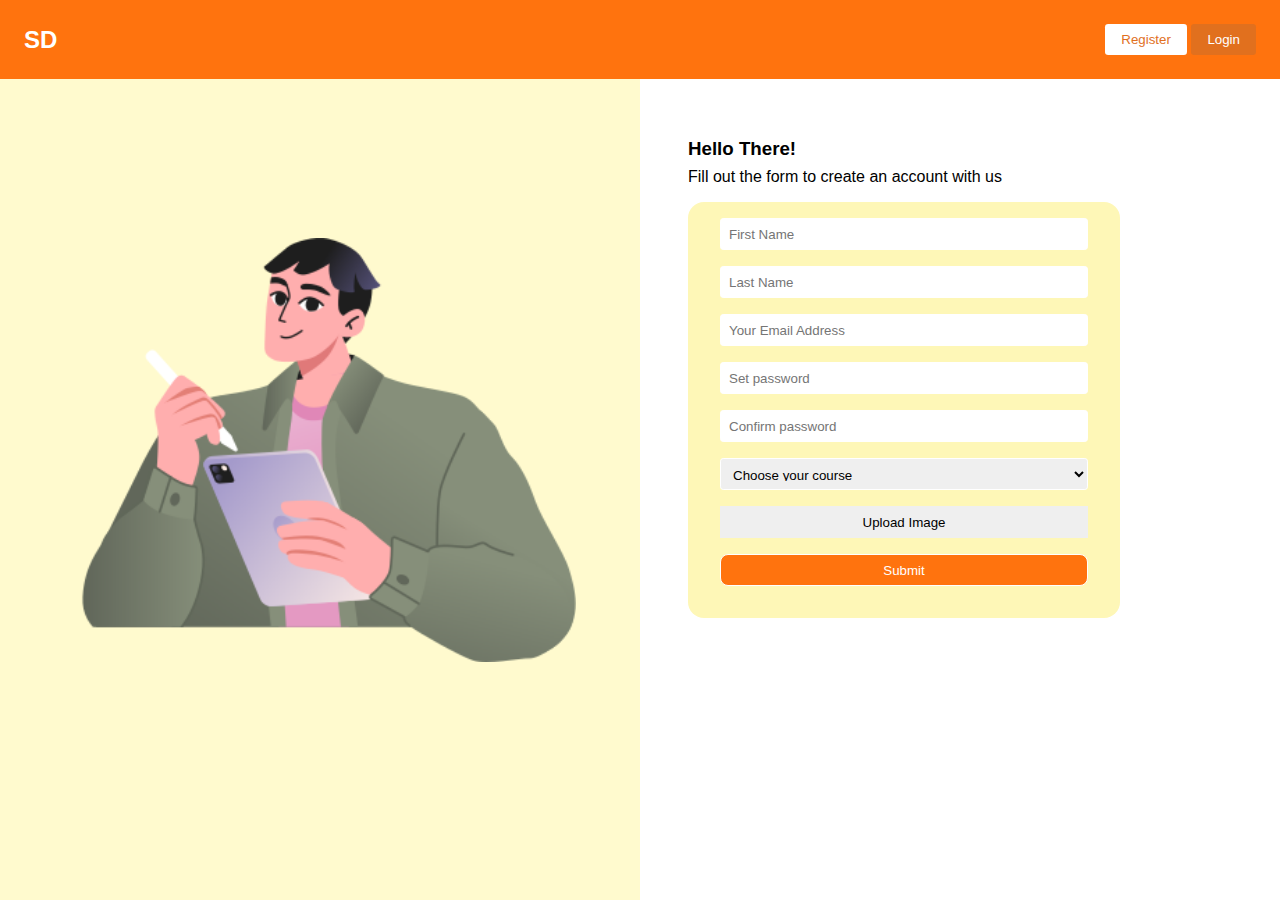
<file: index.html>
<!DOCTYPE html>
<html lang="en">
<head>
    <meta charset="UTF-8">
    <meta name="viewport" content="width=device-width, initial-scale=1.0">
    <title>Document</title>
    <link rel="stylesheet" href="./style.css">
    <link rel="stylesheet" href="./mediascreen.css">
</head>
<body>

    <nav class="nav-bar">
        <h2>SD</h2>

        <div class="links">
            <a href="./index.html"><button class="active">Register</button></a>
            <a href="./login.html"><button>Login</button></a>
        </div>
    </nav>
    <!-- <img src="./design/Screenshot (85).png" alt=""> -->

    <div class="container">
        <div class="left"></div>
        <div class="right">
            <h3>Hello There!</h3>
            <p>Fill out the form to create an account with us</p>

            <form action="">
                <input type="text" placeholder="First Name">
                <input type="text" placeholder="Last Name">
                <input type="email" placeholder="Your Email Address">
                <input type="password" placeholder="Set password">
                <input type="password" placeholder="Confirm password">

                <select name="" id="">
                    <option value="course"> Choose your course</option>
                    <option value="frontend">Frontend</option>
                    <option value="backend">Backend</option>
                    <option value="UI">UI/UX</option>
                    <option value="product-design">Product design</option>
                </select>

                <button class="upload-button" onclick="document.getElementById('fileInput').click()">Upload Image</button>
                <input type="file" id="fileInput" style="display: none;" accept="image/*">
                
                <input type="submit" id="submit" onclick="window.location.href='./profile-page.html'">
            </form>
        </div>
    </div>



    <script src="script.js"> </script>
    
</body>
</html>
</file>
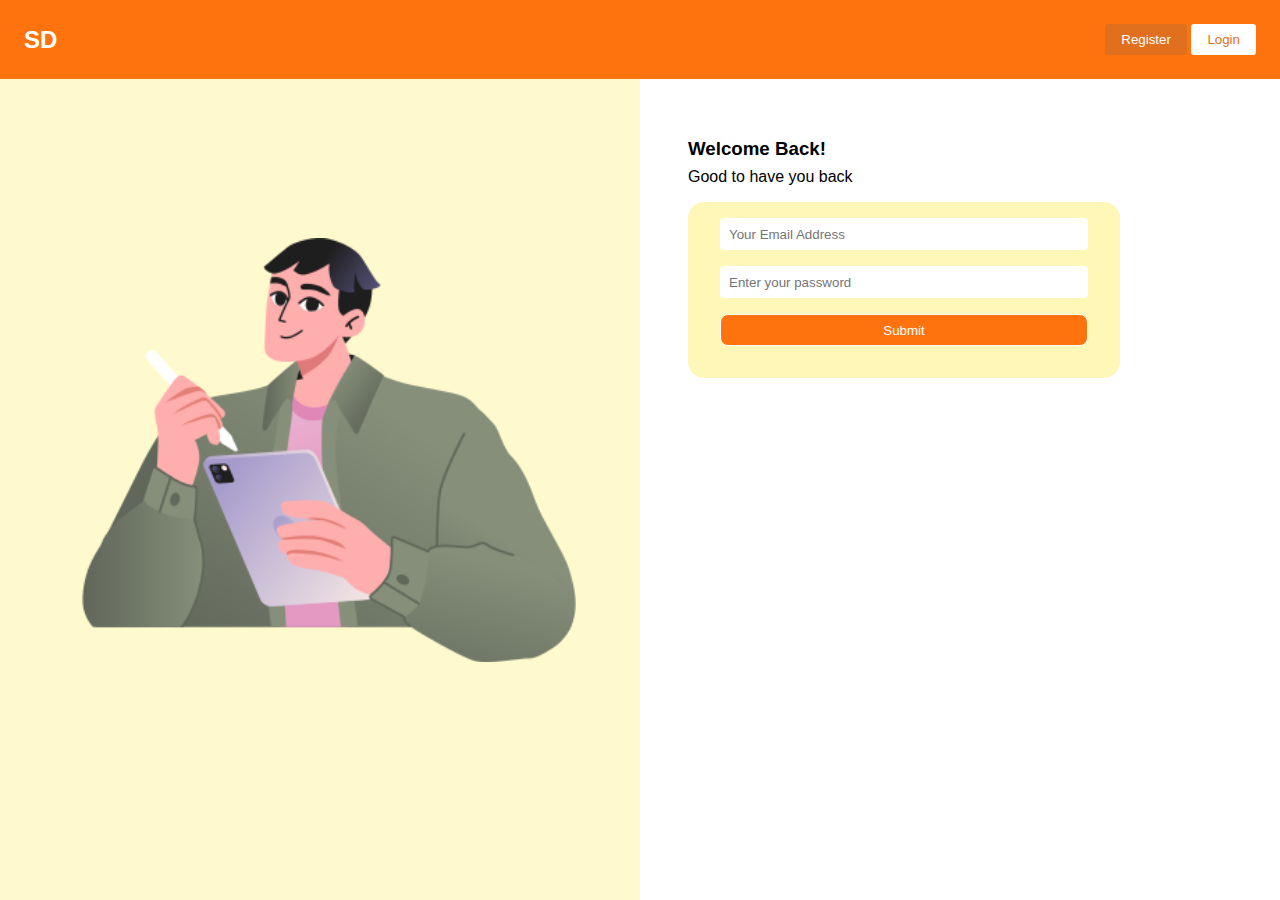
<file: login.html>
<!DOCTYPE html>
<html lang="en">
<head>
    <meta charset="UTF-8">
    <meta name="viewport" content="width=device-width, initial-scale=1.0">
    <title>Document</title>
    <link rel="stylesheet" href="./style.css">
    <link rel="stylesheet" href="./mediascreen.css">
    
</head>
<body>

    <nav class="nav-bar">
        <h2>SD</h2>

        <div class="links">
            <a href="./index.html"><button>Register</button></a>
            <a href="./login.html"><button class="active">Login</button></a>
        </div>
    </nav>
    <!-- <img src="./design/Screenshot (85).png" alt=""> -->

    <div class="container">
        <div class="left"></div>
        <div class="right">
            <h3>Welcome Back!</h3>
            <p>Good to have you back</p>

            <form action="">
                <input type="email" id="emails" placeholder="Your Email Address">
                <input type="password" id="password" placeholder="Enter your password">

                <input type="submit" id="submit" onclick="xwindow.location.href='./profile-page.html'">
            </form>
        </div>
    </div>



    <script src="./script.js"></script>
    
</body>
</html>
</file>
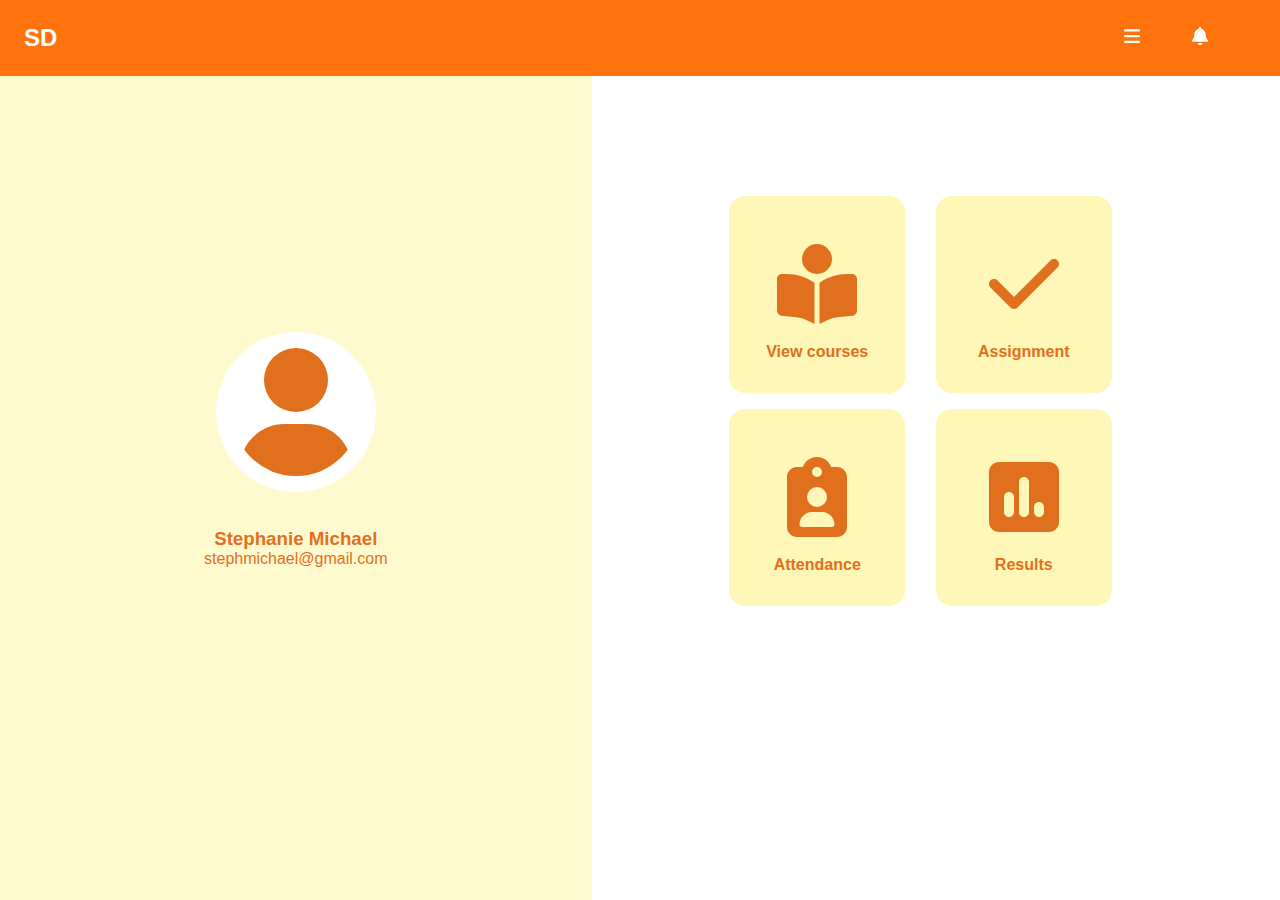
<file: profile-page.html>
<!DOCTYPE html>
<html lang="en">
<head>
    <meta charset="UTF-8">
    <meta name="viewport" content="width=device-width, initial-scale=1.0">
    <title>Profile page</title>
    <link rel="stylesheet" href="./style.css">
    <link rel="stylesheet"  href="./mediascreen.css">
</head>
<body>

    <main>
        <nav class="profile-nav-bar" id="nav">
            <h2>SD</h2>
    
            <div>
                
            <svg id="menu" xmlns="http://www.w3.org/2000/svg" viewBox="0 0 448 512"><!--!Font Awesome Free 6.5.1 by @fontawesome - https://fontawesome.com License - https://fontawesome.com/license/free Copyright 2024 Fonticons, Inc.--><path d="M0 96C0 78.3 14.3 64 32 64H416c17.7 0 32 14.3 32 32s-14.3 32-32 32H32C14.3 128 0 113.7 0 96zM0 256c0-17.7 14.3-32 32-32H416c17.7 0 32 14.3 32 32s-14.3 32-32 32H32c-17.7 0-32-14.3-32-32zM448 416c0 17.7-14.3 32-32 32H32c-17.7 0-32-14.3-32-32s14.3-32 32-32H416c17.7 0 32 14.3 32 32z" fill="white"/></svg>


            <svg id="bell" xmlns="http://www.w3.org/2000/svg" viewBox="0 0 448 512"><!--!Font Awesome Free 6.5.1 by @fontawesome - https://fontawesome.com License - https://fontawesome.com/license/free Copyright 2024 Fonticons, Inc.--><path d="M224 0c-17.7 0-32 14.3-32 32V51.2C119 66 64 130.6 64 208v18.8c0 47-17.3 92.4-48.5 127.6l-7.4 8.3c-8.4 9.4-10.4 22.9-5.3 34.4S19.4 416 32 416H416c12.6 0 24-7.4 29.2-18.9s3.1-25-5.3-34.4l-7.4-8.3C401.3 319.2 384 273.9 384 226.8V208c0-77.4-55-142-128-156.8V32c0-17.7-14.3-32-32-32zm45.3 493.3c12-12 18.7-28.3 18.7-45.3H224 160c0 17 6.7 33.3 18.7 45.3s28.3 18.7 45.3 18.7s33.3-6.7 45.3-18.7z" fill="white"/></svg>
    
            </div>
            
        </nav>

        <div id="notification">
            <p>You have <span>0</span> notifications</p>
        </div>

        <div id="profile-links">
    
            <button class="active" onclick="window.location.href='./index.html'">Register</button>
            <button class="active" onclick="window.location.href='./login.html'">Login</button>
            
        </div>
        <!-- <img src="./design/Screenshot (85).png" alt=""> -->
    
        <div class="container">
            <div class="profile-left">
                <div class="content" onclick="clicked()">
                    <svg xmlns="http://www.w3.org/2000/svg" viewBox="0 0 448 512"><!--!Font Awesome Free 6.5.1 by @fontawesome - https://fontawesome.com License - https://fontawesome.com/license/free Copyright 2024 Fonticons, Inc.--><path d="M224 256A128 128 0 1 0 224 0a128 128 0 1 0 0 256zm-45.7 48C79.8 304 0 383.8 0 482.3C0 498.7 13.3 512 29.7 512H418.3c16.4 0 29.7-13.3 29.7-29.7C448 383.8 368.2 304 269.7 304H178.3z" fill="#e1701e"/></svg>
    
                    <h3>Stephanie Michael</h3>
                    <p>stephmichael@gmail.com</p>
                </div>
            </div>
            <div class="profile-right">
    
                <div class="content">
                    <div>
                        <button id="courses">
                            <div>
                                <svg xmlns="http://www.w3.org/2000/svg" viewBox="0 0 512 512"><!--!Font Awesome Free 6.5.1 by @fontawesome - https://fontawesome.com License - https://fontawesome.com/license/free Copyright 2024 Fonticons, Inc.--><path d="M160 96a96 96 0 1 1 192 0A96 96 0 1 1 160 96zm80 152V512l-48.4-24.2c-20.9-10.4-43.5-17-66.8-19.3l-96-9.6C12.5 457.2 0 443.5 0 427V224c0-17.7 14.3-32 32-32H62.3c63.6 0 125.6 19.6 177.7 56zm32 264V248c52.1-36.4 114.1-56 177.7-56H480c17.7 0 32 14.3 32 32V427c0 16.4-12.5 30.2-28.8 31.8l-96 9.6c-23.2 2.3-45.9 8.9-66.8 19.3L272 512z" fill="#e1701e"/></svg>
                                <h4>View courses</h4>
                            </div>
                        </button>

                        <button id="attendance">
                            <div>
                                <svg xmlns="http://www.w3.org/2000/svg" viewBox="0 0 384 512"><!--!Font Awesome Free 6.5.1 by @fontawesome - https://fontawesome.com License - https://fontawesome.com/license/free Copyright 2024 Fonticons, Inc.--><path d="M192 0c-41.8 0-77.4 26.7-90.5 64H64C28.7 64 0 92.7 0 128V448c0 35.3 28.7 64 64 64H320c35.3 0 64-28.7 64-64V128c0-35.3-28.7-64-64-64H282.5C269.4 26.7 233.8 0 192 0zm0 64a32 32 0 1 1 0 64 32 32 0 1 1 0-64zM128 256a64 64 0 1 1 128 0 64 64 0 1 1 -128 0zM80 432c0-44.2 35.8-80 80-80h64c44.2 0 80 35.8 80 80c0 8.8-7.2 16-16 16H96c-8.8 0-16-7.2-16-16z" fill="#e1701e"/></svg>
                                <h4>Attendance</h4>
                            </div>
                        </button>
        
                        
                    </div>
                    

                    <div>
                        <button id="assignment">
                            <div>
                                <svg xmlns="http://www.w3.org/2000/svg" viewBox="0 0 448 512"><!--!Font Awesome Free 6.5.1 by @fontawesome - https://fontawesome.com License - https://fontawesome.com/license/free Copyright 2024 Fonticons, Inc.--><path d="M438.6 105.4c12.5 12.5 12.5 32.8 0 45.3l-256 256c-12.5 12.5-32.8 12.5-45.3 0l-128-128c-12.5-12.5-12.5-32.8 0-45.3s32.8-12.5 45.3 0L160 338.7 393.4 105.4c12.5-12.5 32.8-12.5 45.3 0z" fill="#e1701e"/></svg>
                                <h4>Assignment</h4>
                            </div>
                        </button>


                        <button id="results">
                            <div>
                                <svg xmlns="http://www.w3.org/2000/svg" viewBox="0 0 448 512"><!--!Font Awesome Free 6.5.1 by @fontawesome - https://fontawesome.com License - https://fontawesome.com/license/free Copyright 2024 Fonticons, Inc.--><path d="M64 32C28.7 32 0 60.7 0 96V416c0 35.3 28.7 64 64 64H384c35.3 0 64-28.7 64-64V96c0-35.3-28.7-64-64-64H64zm64 192c17.7 0 32 14.3 32 32v96c0 17.7-14.3 32-32 32s-32-14.3-32-32V256c0-17.7 14.3-32 32-32zm64-64c0-17.7 14.3-32 32-32s32 14.3 32 32V352c0 17.7-14.3 32-32 32s-32-14.3-32-32V160zM320 288c17.7 0 32 14.3 32 32v32c0 17.7-14.3 32-32 32s-32-14.3-32-32V320c0-17.7 14.3-32 32-32z" fill="#e1701e"/></svg>
                                <h4>Results</h4>
                            </div>
                        </button>
                    </div>
                    
                </div>
            </div>
        </div>
    </main>


    <div class="profile-courses" id="clicked-courses">
        <div class="courses-content" id="close">
            
            <div class="courses-left">
                <svg xmlns="http://www.w3.org/2000/svg" viewBox="0 0 512 512"><!--!Font Awesome Free 6.5.1 by @fontawesome - https://fontawesome.com License - https://fontawesome.com/license/free Copyright 2024 Fonticons, Inc.--><path d="M160 96a96 96 0 1 1 192 0A96 96 0 1 1 160 96zm80 152V512l-48.4-24.2c-20.9-10.4-43.5-17-66.8-19.3l-96-9.6C12.5 457.2 0 443.5 0 427V224c0-17.7 14.3-32 32-32H62.3c63.6 0 125.6 19.6 177.7 56zm32 264V248c52.1-36.4 114.1-56 177.7-56H480c17.7 0 32 14.3 32 32V427c0 16.4-12.5 30.2-28.8 31.8l-96 9.6c-23.2 2.3-45.9 8.9-66.8 19.3L272 512z" fill="#e1701e"/></svg>

            <h3>Courses selected</h3>
            </div>
            <div class="right">

                <div id="close"></div>
                

                <ul>
                    <li>Graphics</li>
                    <li>Frontend</li>
                    <li>UI/UX</li>
                    <li>Backend</li>
                </ul>

                
            </div>
        </div>
        

       

        <div class="back" id="close">

        </div>
    </div>


    <div class="attendance-clicked" id="attendance-clicked">
        <div class="attendance" id="attended">
            
            <svg xmlns="http://www.w3.org/2000/svg" viewBox="0 0 384 512"><!--!Font Awesome Free 6.5.1 by @fontawesome - https://fontawesome.com License - https://fontawesome.com/license/free Copyright 2024 Fonticons, Inc.--><path d="M192 0c-41.8 0-77.4 26.7-90.5 64H64C28.7 64 0 92.7 0 128V448c0 35.3 28.7 64 64 64H320c35.3 0 64-28.7 64-64V128c0-35.3-28.7-64-64-64H282.5C269.4 26.7 233.8 0 192 0zm0 64a32 32 0 1 1 0 64 32 32 0 1 1 0-64zM128 256a64 64 0 1 1 128 0 64 64 0 1 1 -128 0zM80 432c0-44.2 35.8-80 80-80h64c44.2 0 80 35.8 80 80c0 8.8-7.2 16-16 16H96c-8.8 0-16-7.2-16-16z" fill="#e1701e"/></svg>
                
            <h3>Attendance</h3>
            <p>You've attendance <span id="attend">0</span> times</p>
            
        </div>
        <div class="back"></div>
    </div>
    
    
    
    <div class="assignment-clicked" id="assignment-clicked">
        <div class="assignment" id="assignment-close">
            
            <svg xmlns="http://www.w3.org/2000/svg" viewBox="0 0 448 512"><!--!Font Awesome Free 6.5.1 by @fontawesome - https://fontawesome.com License - https://fontawesome.com/license/free Copyright 2024 Fonticons, Inc.--><path d="M438.6 105.4c12.5 12.5 12.5 32.8 0 45.3l-256 256c-12.5 12.5-32.8 12.5-45.3 0l-128-128c-12.5-12.5-12.5-32.8 0-45.3s32.8-12.5 45.3 0L160 338.7 393.4 105.4c12.5-12.5 32.8-12.5 45.3 0z" fill="#e1701e"/> </svg>

            <h3>Assignment</h3>
            <p>You have <span id="attend">0</span> assignments</p>
            
        </div>
        

       

        <div class="back" id="close">

        </div>
    </div>
    
    
    <div class="results-clicked" id="results-clicked">
        <div class="results" id="results-close">
            
            <svg xmlns="http://www.w3.org/2000/svg" viewBox="0 0 448 512"><!--!Font Awesome Free 6.5.1 by @fontawesome - https://fontawesome.com License - https://fontawesome.com/license/free Copyright 2024 Fonticons, Inc.--><path d="M64 32C28.7 32 0 60.7 0 96V416c0 35.3 28.7 64 64 64H384c35.3 0 64-28.7 64-64V96c0-35.3-28.7-64-64-64H64zm64 192c17.7 0 32 14.3 32 32v96c0 17.7-14.3 32-32 32s-32-14.3-32-32V256c0-17.7 14.3-32 32-32zm64-64c0-17.7 14.3-32 32-32s32 14.3 32 32V352c0 17.7-14.3 32-32 32s-32-14.3-32-32V160zM320 288c17.7 0 32 14.3 32 32v32c0 17.7-14.3 32-32 32s-32-14.3-32-32V320c0-17.7 14.3-32 32-32z" fill="#e1701e"/></svg>

            <h3>Results</h3>
            <p>You have <span id="attend">0</span> as results</p>
            
        </div>
        

       

        <div class="back" id="close">

        </div>
    </div>

    <script src="./script.js">
        
    </script>
    
</body>
</html>
</file>
<file: style.css>
*{
    padding: 0;
    margin: 0;
    box-sizing: border-box;
}

body{
    background-color: white;
    font-family: sans-serif;
    position: relative;
    z-index: -1;

}

main{
    position: absolute;
    z-index: 4;
    display: flex;
    flex-direction: column;
    width: 100%;
}


nav{
    width: 100%;
    background-color: #ff730e;
    color: white;
    padding: 1.5rem;
    display: flex;
    justify-content: space-between;
    align-items: center;
    position: absolute;
}

nav .links a button{
    background-color: #e1701e;
    border: none;
    padding: 0.5rem 1rem ;
    border-radius: 0.2rem;
    color: white;
}

nav .links a .active{
    background-color: white;
    border: none;
    padding: 0.5rem 1rem ;
    border-radius: 0.2rem;
    color: #e1701e;
}

.container{
    width: 100%;
    height: 100vh;
    display: flex;
}

.left{
    width: 50%;
    height: 100vh;
    background-image: url(./384d0dca-9313-42fa-a122-b90c0ed28455.png);
    background-repeat: no-repeat;
    background-position: center;
    background-size: 80%;
    background-color: #ffface;

}

/* Registration page and Login page */

.right{
    width: 50%;
    margin-top: 10vh;
    display: flex;
    flex-direction: column;
    padding: 3rem 10rem 3rem 3rem;
}

.right h3{
    margin-bottom: 0.5rem;
}
.right form{
    display: flex;
    flex-direction: column;
    background-color: #fef7b7;
    padding: 1rem 2rem;
    border-radius: 1rem;
    margin-top: 1rem;
}

.right form input{
    margin-bottom: 1rem;
    height: 2rem;
    padding: 0.5rem;
    border-radius: 0.2rem;
    border: solid 1px white;
}


.right form select{
    margin-bottom: 1rem;
    height: 2rem;
    padding: 0.5rem;
    border-radius: 0.2rem;
    border: solid 1px white;
}

.right form .upload-button{
    border: none;
    margin-bottom: 1rem;
    height: 2rem;
}

#submit{
    background-color: #ff730e;
    color: white;
    border-radius: 0.5rem;
}




/* Profile Page */
#menu{
    width: 1rem;
    margin-right: 3rem;
}


#bell{
    width: 1rem;
    margin-right: 3rem;
}

#notification{
    color: gray;
    height: 10rem;
    width: 15rem;
    background-color: white;
    position: absolute;
    z-index: 15;
    right: 5rem;
    top: -13rem;
    padding: 1rem;
    border-radius: 1rem;
    box-shadow: 2px 2px 4px 2px rgba(0, 0, 0, 0.2);
    transition: 0.5s;
}

#profile-links{
    background-color: #fef7b7;
    height: 3rem;
    width: 10rem;
    position: absolute;
    z-index: 15;
    right: 9rem;
    top: -13rem;
    border-radius: 0.5rem;
    box-shadow: 2px 2px 4px 2px rgba(0, 0, 0, 0.2);
    transition: 0.5s;
    display: flex;
    flex-direction: row;
    align-items: center;
    justify-content: center;
}

#profile-links:hover{
    height: 4rem;
    width: 12rem;
}

#profile-links button{
    width: 50%;
    height: 100%;
    text-decoration: none;
    display: flex;
    justify-content: center;
    align-items: center;
    border-radius: 0.5rem 0rem 0rem 0.5rem;
    border: none;
    background-color: white;
    font-weight: bolder;
    text-align: center;
}

#profile-links button:last-child{
    border-radius: 0rem 0.5rem 0.5rem 0rem;
}

#profile-links button:hover{
    background-color: #fef7b7;
    color: #ff730e;
}

#profile-links a:last-child{    
    border-left: 1px solid black;
}

#profile-links a button{
    border: none;
    text-align: center;
    background-color: white;
}




.profile-left{
    background-image: none;
    display: flex;
    justify-content: center;
    align-items: center;
    width: 50%;
    height: 100vh;
    
    background-color: #ffface;
}

.profile-left svg{
    width: 10rem;
    height: 10rem;
    background-color: white;
    padding: 1rem;
    border-radius: 50%;
    margin-bottom: 2rem;
}
.profile-left .content{
    text-align: center;
    color: #e1701e;
}
.profile-right{
    display: flex;
    justify-content: center;
    align-items: center;
}

.profile-right .content{
    width: 60%;
    height: 60vh;
    display: flex;
    flex-direction: row;
}

.profile-right button{
    border: none;
    background-color: #fef7b7;
    border-radius: 1rem;
    color: #e1701e;
    margin-top: 1rem;
}

.profile-right button:first-child{
    margin-right: 1rem;
}

.profile-right button div{
    padding: 2rem;
}


.profile-right button div svg{
    width: 5rem;
    height: 5rem;
    margin: 1rem;
}

.profile-right button div h4{
    font-size: 1rem;
}



/* Clicked */

#clicked-courses{
    width: 100%;
    height: 100vh;
    position: absolute;
    z-index: 11;
    display: none;

}



.back{
    width: 100%;
    height: 100vh;
    background-color: black;
    position: absolute;
    z-index: 10;
    opacity: 0.8;
}
.profile-courses .courses-content{
    position: absolute;
    z-index: 20;
    width: 100%;
    height: 100vh;
    display: flex;
    justify-content: center;
    align-items: center;
    padding: 10rem;
    
}



.profile-courses .courses-content .courses-left{
    width: 50%;
    display: flex;
    justify-content: center;
    align-items: center;
    flex-direction: column;
}

.profile-courses .courses-content .courses-left svg{
    height: 10rem;
    width: 10rem;
    background-color: #ffface;
    border-radius: 2rem;
    padding: 1rem;
    border: 0.3rem solid #ffface;
}

.profile-courses .courses-content .courses-left h3{
    color: white;
    margin-top: 1rem;
    

}

.profile-courses .courses-content .right{
    width: 50%;
    height: 100vh;
    display: flex;
    justify-content: center;
    align-items: center;
}

.profile-courses .courses-content .right ul{
    list-style-type: none;
    width: 100%;
    height: 100vh;
    display: flex;
    justify-content: center;
    align-items: center;
    flex-direction: column;
}
.profile-courses .courses-content .right ul li{
    background-color: white;
    margin-top: 0.2rem;
    width: 100%;
    text-align: center;
    height: 1.5rem;
    display: flex;
    justify-content: center;
    align-items: center;
    border-radius: 0.5rem;
}


/* Attendance */
.attendance-clicked{
    width: 100%;
    height: 100vh;
    position: absolute;
    z-index: 11;
}

#attendance-clicked{
    display: none;
}


.back{
    width: 100%;
    height: 100vh;
    background-color: black;
    position: absolute;
    z-index: 10;
    opacity: 0.8;
}
.attendance-clicked .attendance{
    position: absolute;
    z-index: 20;
    width: 100%;
    height: 100vh;
    display: flex;
    justify-content: center;
    align-items: center;
    padding: 10rem;
    
}

.attendance-clicked .attendance{
    width: 100%;
    display: flex;
    justify-content: center;
    align-items: center;
    flex-direction: column;
}

.attendance-clicked .attendance svg{
    height: 10rem;
    width: 10rem;
    background-color: #ffface;
    border-radius: 2rem;
    padding: 1rem;
    border: 0.3rem solid #ffface;
}

.attendance-clicked .attendance h3{
    color: white;
    margin-top: 1rem;
}

.attendance-clicked .attendance p{
    color: white;
    margin-top: 1rem;
}

.attendance-clicked .attendance .attendance-top p span{
    font-weight: bolder;
}






/* Assignment */
.assignment-clicked{
    width: 100%;
    height: 100vh;
    position: absolute;
    z-index: 11;
}

#assignment-clicked{
    display: none;
}


.back{
    width: 100%;
    height: 100vh;
    background-color: black;
    position: absolute;
    z-index: 10;
    opacity: 0.8;
}
.assignment-clicked .assignment{
    position: absolute;
    z-index: 20;
    width: 100%;
    height: 100vh;
    display: flex;
    justify-content: center;
    align-items: center;
    flex-direction: column;
    padding: 10rem;
    
}

.attendance-clicked .attendance{
    width: 100%;
    height: 100vh;
    display: flex;
    justify-content: center;
    align-items: center;
    flex-direction: column;
}

.assignment-clicked .assignment svg{
    height: 10rem;
    width: 10rem;
    background-color: #ffface;
    border-radius: 2rem;
    padding: 1rem;
    border: 0.3rem solid #ffface;
}

.assignment-clicked .assignment h3{
    color: white;
    margin-top: 1rem;
}

.assignment-clicked .assignment p{
    color: white;
    margin-top: 1rem;
}

.assignment-clicked .assignment p span{
    font-weight: bolder;
}




/* Results */
.results-clicked{
    width: 100%;
    height: 100vh;
    position: absolute;
    z-index: 11;
}

#results-clicked{
    display: none;
}


.back{
    width: 100%;
    height: 100vh;
    background-color: black;
    position: absolute;
    z-index: 10;
    opacity: 0.8;
}
.results-clicked .results{
    position: absolute;
    z-index: 20;
    width: 100%;
    height: 100vh;
    display: flex;
    justify-content: center;
    align-items: center;
    flex-direction: column;
    padding: 10rem;
    
}

.results-clicked .results{
    width: 100%;
    height: 100vh;
    display: flex;
    justify-content: center;
    align-items: center;
    flex-direction: column;
}

.results-clicked .results svg{
    height: 10rem;
    width: 10rem;
    background-color: #ffface;
    border-radius: 2rem;
    padding: 1rem;
    border: 0.3rem solid #ffface;
}

.results-clicked .results h3{
    color: white;
    margin-top: 1rem;
}

.results-clicked .results p{
    color: white;
    margin-top: 1rem;
}

.results-clicked .results p span{
    font-weight: bolder;
}
</file>
<file: mediascreen.css>
@media screen and (max-width: 1000px) {
    *{
        padding: 0;
        margin: 0;
        box-sizing: border-box;
    }
    
    body{
        background-color: white;
        font-family: sans-serif;
        position: relative;
        z-index: -1;
    
    }
    
    main{
        position: absolute;
        z-index: 4;
        display: flex;
        flex-direction: column;
        width: 100%;
        height: 100vh;
    }
    
    
    nav{
        width: 100%;
        background-color: #ff730e;
        color: white;
        padding: 1.5rem;
        display: flex;
        justify-content: space-between;
        align-items: center;
        position: absolute;
    }
    
    nav .links a button{
        background-color: #e1701e;
        border: none;
        padding: 0.5rem 1rem ;
        border-radius: 0.2rem;
        color: white;
    }
    
    nav .links a .active{
        background-color: white;
        border: none;
        padding: 0.5rem 1rem ;
        border-radius: 0.2rem;
        color: #e1701e;
    }
    
    .container{
        width: 100%;
        height: 100vh;
        display: flex;
        flex-direction: column;
        justify-content: center;
        align-items: center;
    }
    
    .left{
        width: 100%;
        background-image: url(./384d0dca-9313-42fa-a122-b90c0ed28455.png);
        background-repeat: no-repeat;
        background-position: center;
        background-size: 80%;
        background-color: #ffface;
        display: none;
    
    }
    
    /* Registration page and Login page */
    
    .container .right{
        width: 80%;
        margin-top: 0vh;
        display: flex;
        flex-direction: column;
        padding: 1rem 2rem;
        margin-top: 7rem;
    }
    
    .right h3{
        margin-bottom: 0.5rem;
        text-align: center;
    }
    
    .right p{
        text-align: center;
    }
    .right form{
        display: flex;
        flex-direction: column;
        background-color: #fef7b7;
        padding: 1rem 2rem;
        border-radius: 1rem;
        margin-top: 1rem;
    }
    
    .right form input{
        margin-bottom: 0.3rem;
        height: 1.5rem;
        padding: 0.2rem;
        border-radius: 0.7rem;
        border: solid 1px white;
    }
    
    
    .right form select{
        margin-bottom: 1rem;
        height: 2rem;
        padding: 0.5rem;
        border-radius: 0.2rem;
        border: solid 1px white;
    }
    
    .right form .upload-button{
        border: none;
        margin-bottom: 1rem;
        height: 2rem;
    }
    
    #submit{
        background-color: #ff730e;
        color: white;
        border-radius: 0.5rem;
    }
    
    
    
    
    /* Profile Page */
    #menu{
        width: 1rem;
        margin-right: 3rem;
    }
    
    
    #bell{
        width: 1rem;
        margin-right: 3rem;
    }
    
    #notification{
        color: gray;
        height: 10rem;
        width: 15rem;
        background-color: white;
        position: absolute;
        z-index: 15;
        right: 5rem;
        top: -13rem;
        padding: 1rem;
        border-radius: 1rem;
        box-shadow: 2px 2px 4px 2px rgba(0, 0, 0, 0.2);
        transition: 0.5s;
    }
    
    #profile-links{
      
    }
    #profile-links:hover{
        height: 4rem;
        width: 12rem;
    }
    
    #profile-links button{
        width: 50%;
        height: 100%;
        text-decoration: none;
        display: flex;
        justify-content: center;
        align-items: center;
        border-radius: 0.5rem 0rem 0rem 0.5rem;
        border: none;
        background-color: white;
        font-weight: bolder;
        text-align: center;
    }
    
    #profile-links button:last-child{
        border-radius: 0rem 0.5rem 0.5rem 0rem;
    }
    
    #profile-links button:hover{
        background-color: #fef7b7;
        color: #ff730e;
    }
    
    #profile-links a:last-child{    
        border-left: 1px solid black;
    }
    
    #profile-links a button{
        border: none;
        text-align: center;
        background-color: white;
    }
    
    
    
    
    .profile-left{
        background-image: none;
        display: flex;
        justify-content: center;
        align-items: center;
        width: 100%;
        height: 100vh;
        padding: 1rem;        
        background-color: #ffface;
        margin-top: 10rem;
        margin-bottom: -7rem;

    }
    
    .profile-left svg{
        width: 5rem;
        height: 5rem;
        background-color: white;
        padding: 1rem;
        border-radius: 50%;
        margin-bottom: 2rem;
        margin-top: 5rem;
    }
    
    .profile-left .content{
        text-align: center;
        color: #e1701e;
    }



    .profile-right{
        display: flex;
        justify-content: center;
        align-items: center;
        width: 100%;        
        padding: 0rem;
    }
    
    .profile-right .content{
        width: 80%;
        height: 100vh;
        display: flex;
        flex-direction: row;
        padding-top: 7rem;

    }
    
    .profile-right button{
        border: none;
        background-color: #fef7b7;
        border-radius: 1rem;
        color: #e1701e;
        width: 90%;
        height: 200px;
    }


    .profile-right button:first-child{
        margin-right: 0rem;
    }
    
    
    .profile-right button div{
        padding: 2rem;
    }
    
    
    .profile-right button div svg{
        width: 100px;
        height: 100px;
        margin: 1rem;
    }
    
    .profile-right button div h4{
        font-size: 1rem;
    }
    
    
    
    /* Clicked */
    
    .back{
        width: 100%;
        min-height: 100vh;
        background-color: black;
        position: absolute;
        z-index: 10;
        opacity: 0.9;
    }


    #clicked-courses{
        width: 100%;
        height: 100vh;
        position: absolute;
        z-index: 11;
        display: none;
        text-align: center;
        margin-top: 0rem;
    }
    
    .profile-courses .courses-content{
        position: absolute;
        z-index: 20;
        width: 100%;
        height: 100vh;
        display: flex;
        flex-direction: column;
        justify-content: center;
        align-items: center;
        padding: 0rem;
        
    }
    
    
    
    .profile-courses .courses-content .courses-left{
        width: 100%;
        display: flex;
        justify-content: center;
        align-items: center;
        flex-direction: column;
    }
    
    .profile-courses .courses-content .courses-left svg{
        height: 10rem;
        width: 10rem;
        background-color: #ffface;
        border-radius: 2rem;
        padding: 1rem;
        border: 0.3rem solid #ffface;
        margin-top: 15rem;
    }
    
    .profile-courses .courses-content .courses-left h3{
        color: white;
        margin-top: 1rem;
        
    
    }
    
    .profile-courses .courses-content .right{
        width: 100%;
        height: 100vh;
        display: flex;
        justify-content: center;
        align-items: center;
        padding: 0rem 5rem ;
        margin-top: 0rem;
    }
    
    .profile-courses .courses-content .right ul{
        list-style-type: none;
        width: 100%;
        height: 100vh;
        display: flex;
        justify-content: center;
        align-items: center;
        flex-direction: column;
        margin-top: -10rem;
    }
    .profile-courses .courses-content .right ul li{
        background-color: white;
        margin-top: 0.2rem;
        width: 100%;
        text-align: center;
        height: 1.5rem;
        display: flex;
        justify-content: center;
        align-items: center;
        border-radius: 0.5rem;
    }
    
    
    /* Attendance */
    .attendance-clicked{
        width: 100%;
        height: 100vh;
        position: absolute;
        z-index: 11;
    }
    
    #attendance-clicked{
        display: none;
    }

    .attendance-clicked .attendance{
        position: absolute;
        z-index: 20;
        width: 100%;
        height: 100vh;
        display: flex;
        justify-content: center;
        align-items: center;
        padding: 10rem;
        
    }
    
    .attendance-clicked .attendance{
        width: 100%;
        display: flex;
        justify-content: center;
        align-items: center;
        flex-direction: column;
    }
    
    .attendance-clicked .attendance svg{
        height: 10rem;
        width: 10rem;
        background-color: #ffface;
        border-radius: 2rem;
        padding: 1rem;
        border: 0.3rem solid #ffface;
    }
    
    .attendance-clicked .attendance h3{
        color: white;
        margin-top: 1rem;
    }
    
    .attendance-clicked .attendance p{
        color: white;
        margin-top: 1rem;
    }
    
    .attendance-clicked .attendance .attendance-top p span{
        font-weight: bolder;
    }
    
    
    
    
    
    
    /* Assignment */
    .assignment-clicked{
        width: 100%;
        height: 100vh;
        position: absolute;
        z-index: 11;
    }
    
    #assignment-clicked{
        display: none;
    }
    
    

    .assignment-clicked .assignment{
        position: absolute;
        z-index: 20;
        width: 100%;
        height: 100vh;
        display: flex;
        justify-content: center;
        align-items: center;
        flex-direction: column;
        padding: 10rem;
        
    }
    
    .attendance-clicked .attendance{
        width: 100%;
        height: 100vh;
        display: flex;
        justify-content: center;
        align-items: center;
        flex-direction: column;
    }
    
    .assignment-clicked .assignment svg{
        height: 10rem;
        width: 10rem;
        background-color: #ffface;
        border-radius: 2rem;
        padding: 1rem;
        border: 0.3rem solid #ffface;
    }
    
    .assignment-clicked .assignment h3{
        color: white;
        margin-top: 1rem;
    }
    
    .assignment-clicked .assignment p{
        color: white;
        margin-top: 1rem;
    }
    
    .assignment-clicked .assignment p span{
        font-weight: bolder;
    }
    
    
    
    
    /* Results */
    .results-clicked{
        width: 100%;
        height: 100vh;
        position: absolute;
        z-index: 11;
    }
    
    #results-clicked{
        display: none;
    }
    
    

    .results-clicked .results{
        position: absolute;
        z-index: 20;
        width: 100%;
        height: 100vh;
        display: flex;
        justify-content: center;
        align-items: center;
        flex-direction: column;
        padding: 10rem;
        
    }
    
    .results-clicked .results{
        width: 100%;
        height: 100vh;
        display: flex;
        justify-content: center;
        align-items: center;
        flex-direction: column;
    }
    
    .results-clicked .results svg{
        height: 10rem;
        width: 10rem;
        background-color: #ffface;
        border-radius: 2rem;
        padding: 1rem;
        border: 0.3rem solid #ffface;
    }
    
    .results-clicked .results h3{
        color: white;
        margin-top: 1rem;
    }
    
    .results-clicked .results p{
        color: white;
        margin-top: 1rem;
    }
    
    .results-clicked .results p span{
        font-weight: bolder;
    }
    
    
}
@media screen and (max-width: 450px) {
    
    .profile-right button{
        border: none;
        background-color: #fef7b7;
        border-radius: 1rem;
        color: #e1701e;
        width: 90%;
        height: 100px;
    }


    .profile-right button:first-child{
        margin-right: 1rem;
    }
    
    
    .profile-right button div{
        padding: 1rem;
    }
    
    
    .profile-right button div svg{
        width: 20px;
        height: 20px;
        margin: 0.5rem;
    }

    .profile-right button div h4{
        font-size: 0.5rem;
    }

    .container .right{
        width: 100%;
        margin-top: 0vh;
        display: flex;
        flex-direction: column;
        padding: 1rem;
        margin-top: 7rem;
    }
    .profile-courses .courses-content .right{
        width: 100%;
        height: 100vh;
        display: flex;
        justify-content: center;
        align-items: center;
        padding: 0rem 1rem ;
        margin-top: 0rem;
    }
    

}
</file>
